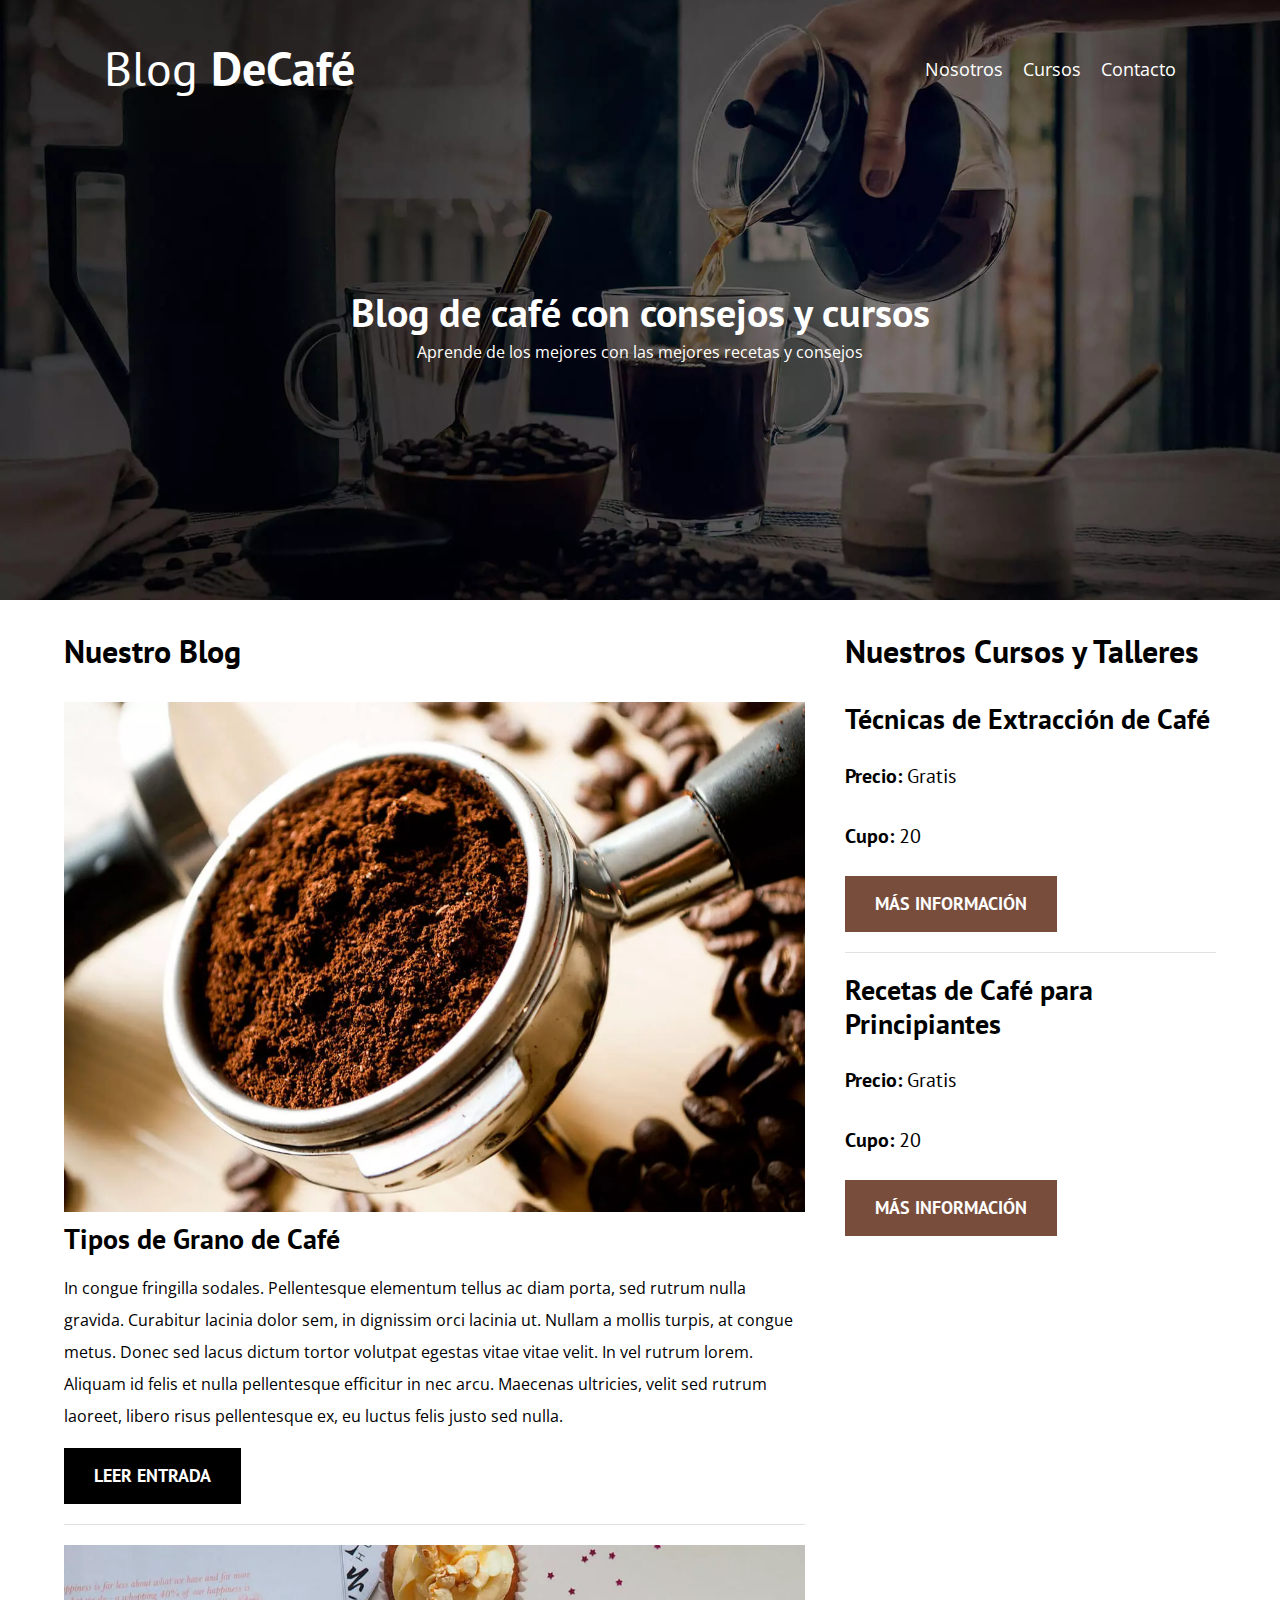
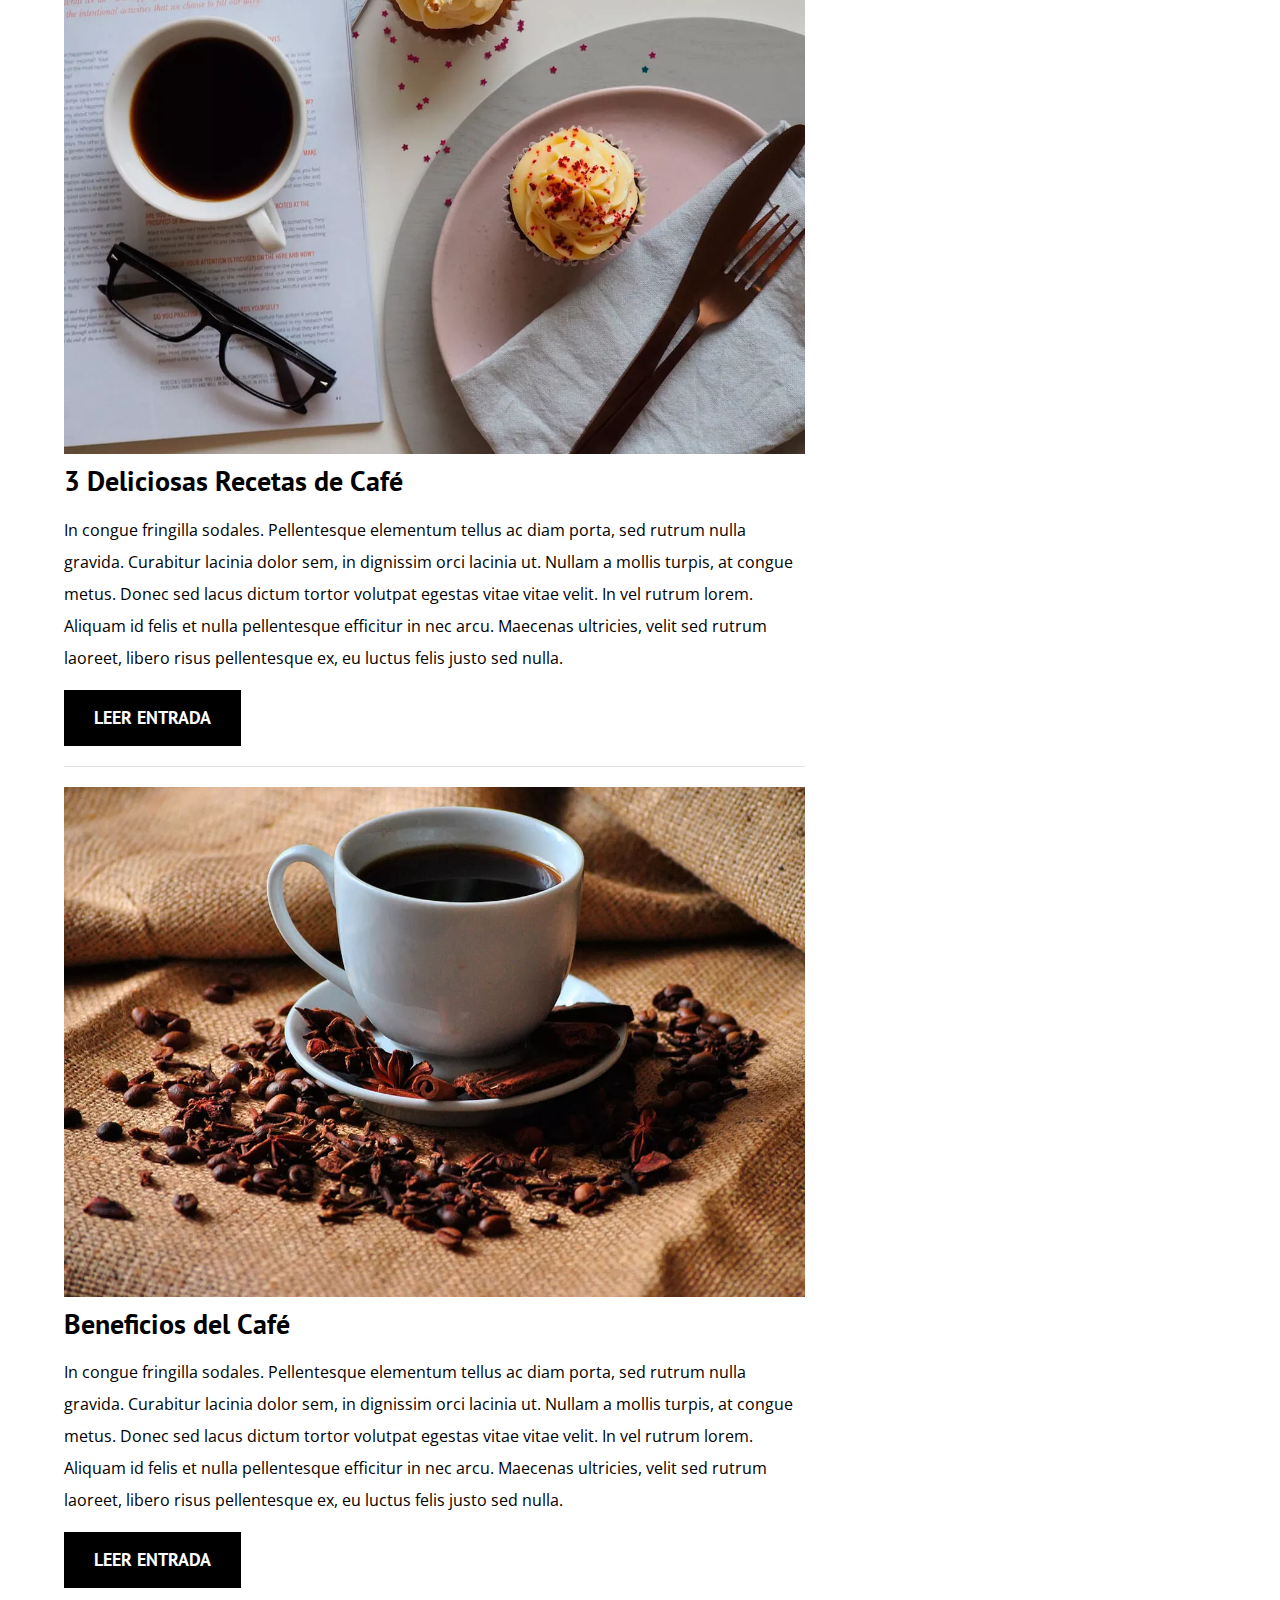
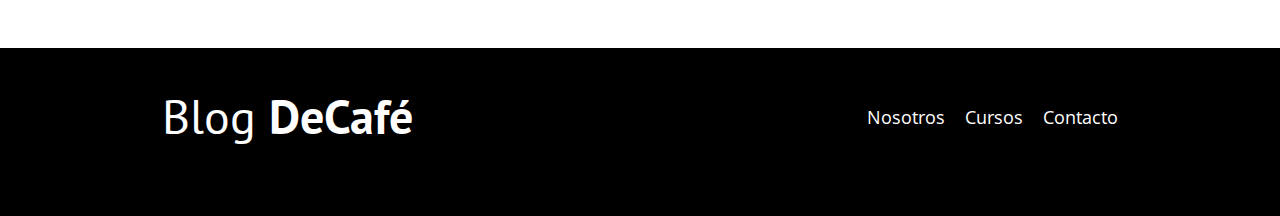
<file: index.html>
<!DOCTYPE html>
<html lang="en">
<head>
    <meta charset="UTF-8">
    <meta http-equiv="X-UA-Compatible" content="IE=edge">
    <meta name="viewport" content="width=device-width, initial-scale=1.0">
    <title>BlogDeCafé</title>
    <meta name="description" content="Página web de blog de Café">

<!--Prefetch-->
<link rel="prefetch" href="nosotros.html" as="document"> 
<!--Preload-->

<link rel="preload" href="css/normalize.css" as="style">
<link rel="stylesheet" href="css/normalize.css">

<link rel="preload" href="https://fonts.googleapis.com/css2?family=Open+Sans&family=PT+Sans:wght@400;700&display=swap" crossorigin="crossorigin" as="font"">
<link href="https://fonts.googleapis.com/css2?family=Open+Sans&family=PT+Sans:wght@400;700&display=swap" rel="stylesheet"> 

<link rel="preload" href="css/style.css" as="style">
<link rel="stylesheet" href="css/style.css">


</head>
<body>
    <header class="header">

    <div class="contenedor">
        <div class="barra">
            <a class="logo" href="index.html">
                <h1 class="logo__nombre no-margin centrar-texto">Blog <span class="logo__bold">DeCafé</span> </h1>
            </a>

            <nav class="navegacion">
                <a href="nosotros.html" class="navegacion__enlace">Nosotros</a>
                <a href="curso.html" class="navegacion__enlace">Cursos</a>
                <a href="contacto.html" class="navegacion__enlace">Contacto</a>
            </nav>
        </div>
    </div>
    

        <div class="header__texto">
            <h2 class="no-margin">Blog de café con consejos y cursos</h2>
            <p class="no-margin">Aprende de los mejores con las mejores recetas y consejos</p>

        </div>
    </header>
    <div class="contenedor contenido-principal">
        <main class="blog">
            <h3>Nuestro Blog</h3>

            <article class="entrada">
                <div class="entrada__imagen">
                    <picture>
                        <source oading="lazy" srcset="img/blog1.webp" type="image/webp">
                        <img loading="lazy" src="img/blog1.jpg" alt="imagen blog">
                    </picture>
                    
                </div>

                <div class="entrada__contenido">
                    <h4 class="no-margin">Tipos de Grano de Café</h4>
                    <p>In congue fringilla sodales. Pellentesque elementum tellus ac diam porta, sed rutrum nulla gravida. Curabitur lacinia dolor sem, in dignissim orci lacinia ut. Nullam a mollis turpis, at congue metus. Donec sed lacus dictum tortor volutpat egestas vitae vitae velit. In vel rutrum lorem. Aliquam id felis et nulla pellentesque efficitur in nec arcu. Maecenas ultricies, velit sed rutrum laoreet, libero risus pellentesque ex, eu luctus felis justo sed nulla.                    </p>
                    <a href="entrada.html" class="boton boton--primario">Leer Entrada</a>
                </div>
            </article>

            <article class="entrada">
                <div class="entrada__imagen">
                    <picture>
                        <source loading="lazy" srcset="img/blog2.webp" type="image/webp">
                        <img loading="lazy" src="img/blog2.jpg" alt="imagen blog">
                    </picture>
                </div>

                <div class="entrada__contenido">
                    <h4 class="no-margin">3 Deliciosas Recetas de Café</h4>
                    <p>In congue fringilla sodales. Pellentesque elementum tellus ac diam porta, sed rutrum nulla gravida. Curabitur lacinia dolor sem, in dignissim orci lacinia ut. Nullam a mollis turpis, at congue metus. Donec sed lacus dictum tortor volutpat egestas vitae vitae velit. In vel rutrum lorem. Aliquam id felis et nulla pellentesque efficitur in nec arcu. Maecenas ultricies, velit sed rutrum laoreet, libero risus pellentesque ex, eu luctus felis justo sed nulla.                    </p>
                    <a href="entrada.html" class="boton boton--primario">Leer Entrada</a>
                </div>
            </article>

            <article class="entrada">
                <div class="entrada__imagen">
                    <picture>
                        <source loading="lazy" srcset="img/blog3.webp" type="image/webp">
                        <img loading="lazy" src="img/blog3.jpg" alt="imagen blog">
                    </picture>
                </div>

                <div class="entrada__contenido">
                    <h4 class="no-margin">Beneficios del Café</h4>
                    <p>In congue fringilla sodales. Pellentesque elementum tellus ac diam porta, sed rutrum nulla gravida. Curabitur lacinia dolor sem, in dignissim orci lacinia ut. Nullam a mollis turpis, at congue metus. Donec sed lacus dictum tortor volutpat egestas vitae vitae velit. In vel rutrum lorem. Aliquam id felis et nulla pellentesque efficitur in nec arcu. Maecenas ultricies, velit sed rutrum laoreet, libero risus pellentesque ex, eu luctus felis justo sed nulla.                    </p>
                    <a href="entrada.html" class="boton boton--primario">Leer Entrada</a>
                </div>
            </article>

        </main>
        <aside class="sidebar">
            <h3>Nuestros Cursos y Talleres</h3>

            <ul class="cursos no-padding">
                <li class="widget-curso">
                    <h4 class="no-margin">Técnicas de Extracción de Café</h4>
                    <p class="widget-curso__label">Precio: 
                        <Span class="widget-curso__info">Gratis</Span>
                    </p>
                    <p class="widget-curso__label">Cupo: 
                        <Span class="widget-curso__info">20</Span>
                    </p>
                    <a href="entrada.html" class="boton boton--secundario">Más Información</a>
                </li>
                <li class="widget-curso">
                    <h4 class="no-margin">Recetas de Café para Principiantes</h4>
                    <p class="widget-curso__label">Precio: 
                        <Span class="widget-curso__info">Gratis</Span>
                    </p>
                    <p class="widget-curso__label">Cupo: 
                        <Span class="widget-curso__info">20</Span>
                    </p>
                    <a href="entrada.html" class="boton boton--secundario">Más Información</a>
                </li>
            </ul>
        </aside>
    </div>

    <footer class="footer">
        <div class="contenedor">
            <div class="contenedor">
                <div class="barra">
                    <a class="logo href="index.html">
                        <h1 class="logo__nombre no-margin centrar-texto">Blog <span class="logo__bold">DeCafé</span> </h1>
                    </a>
        
                    <nav class="navegacion">
                        <a href="nosotro.html" class="navegacion__enlace">Nosotros</a>
                        <a href="curso.html" class="navegacion__enlace">Cursos</a>
                        <a href="contacto.html" class="navegacion__enlace">Contacto</a>
                    </nav>
                </div>
            </div>
        </div>
    </footer>

    <script src="js/modernizr.js"></script>
</body>
</html>
</file>
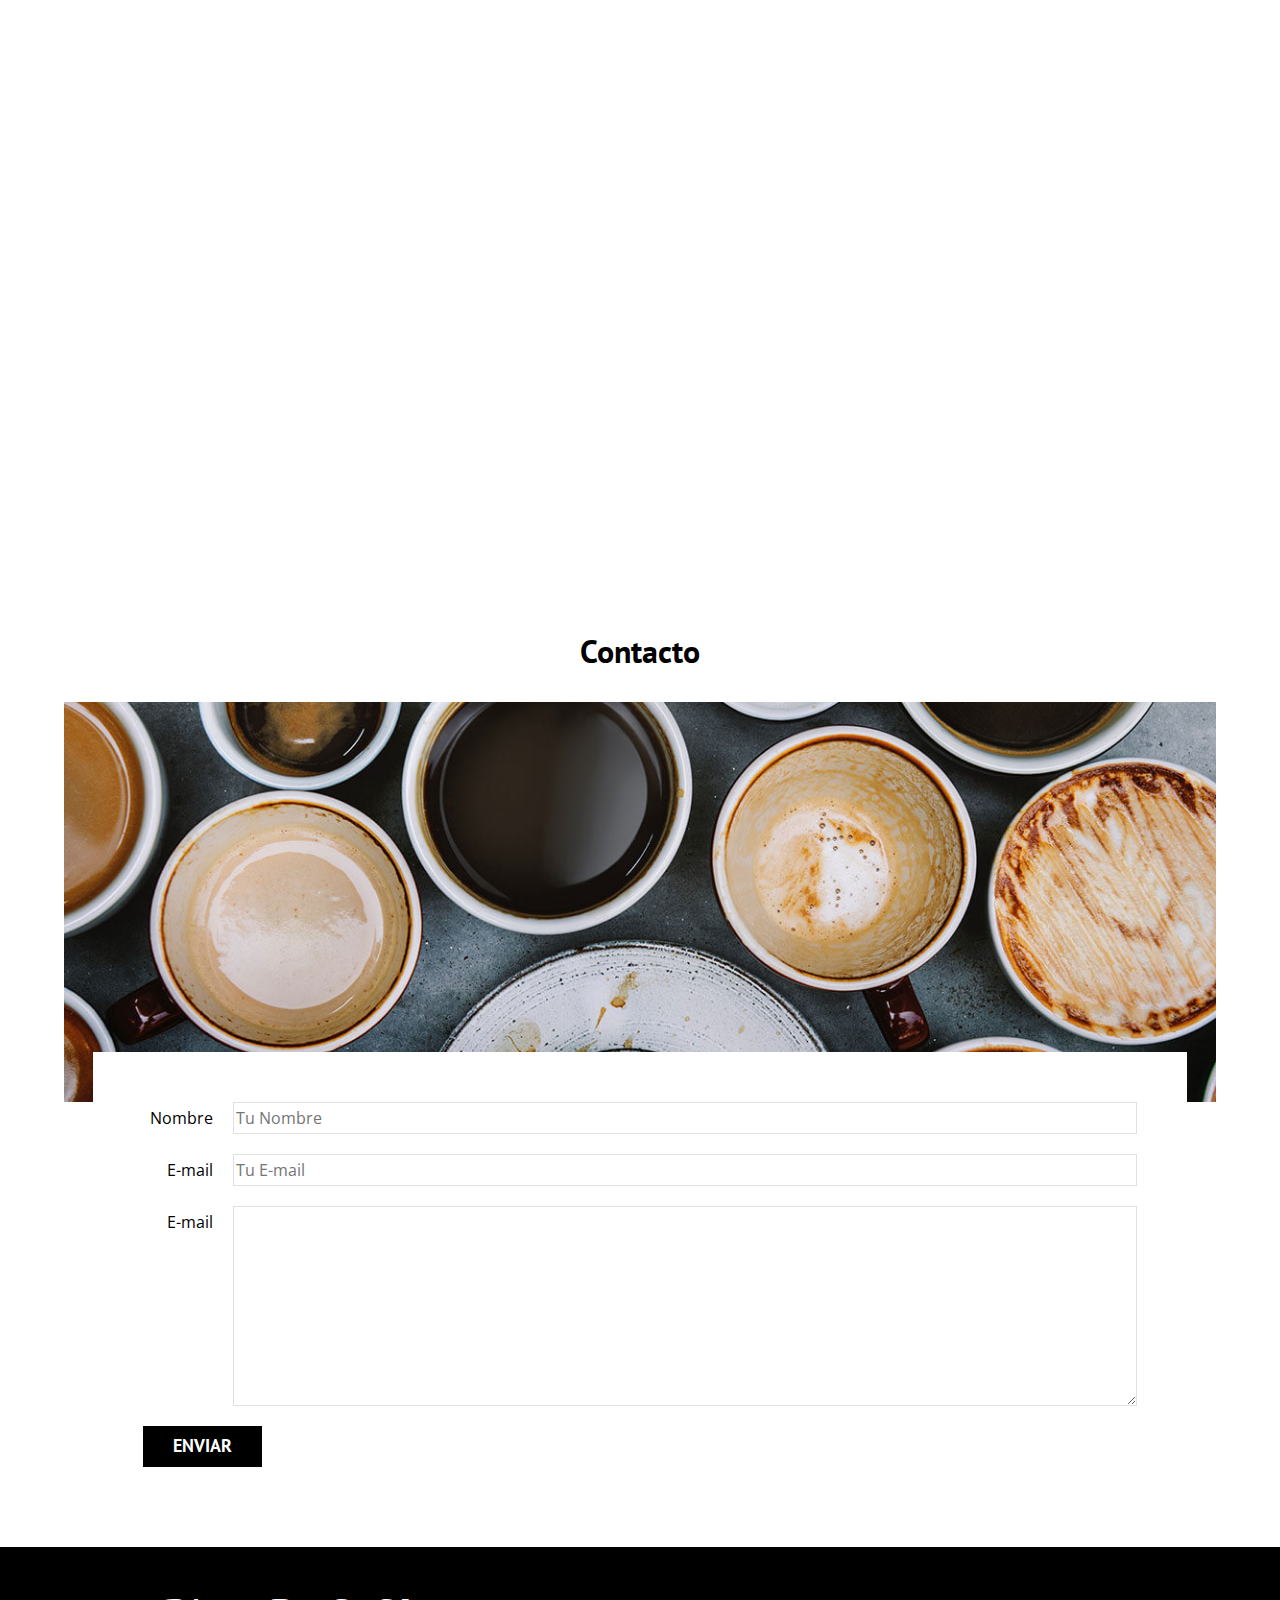
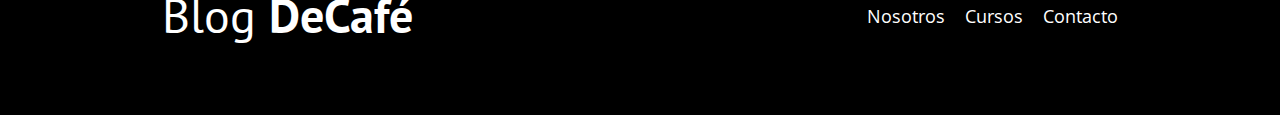
<file: contacto.html>
<!DOCTYPE html>
<html lang="en">
<head>
    <meta charset="UTF-8">
    <meta http-equiv="X-UA-Compatible" content="IE=edge">
    <meta name="viewport" content="width=device-width, initial-scale=1.0">
    <title>BlogDeCafé</title>
    <link rel="stylesheet" href="css/normalize.css">
    <link href="https://fonts.googleapis.com/css2?family=Open+Sans&family=PT+Sans:wght@400;700&display=swap" rel="stylesheet">
    <link rel="stylesheet" href="css/style.css">


</head>
<body>
    <header class="header">

    <div class="contenedor">
        <div class="barra">
            <a class="logo" href="index.html">
                <h1 class="logo__nombre no-margin centrar-texto">Blog <span class="logo__bold">DeCafé</span> </h1>
            </a>

            <nav class="navegacion">
                <a href="nosotros.html" class="navegacion__enlace">Nosotros</a>
                <a href="curso.html" class="navegacion__enlace">Cursos</a>
                <a href="contacto.html" class="navegacion__enlace">Contacto</a>
            </nav>
        </div>
    </div>
    

        <div class="header__texto">
            <h2 class="no-margin">Blog de café con consejos y cursos</h2>
            <p class="no-margin">Aprende de los mejores con las mejores recetas y consejos</p>

        </div>
    </header>
    <main class="contenedor">
        <h3 class="centrar-texto"> Contacto</h3>

        <div class="contacto-bg"></div>
        <form class="formulario">
            <div class="campo">
                <label class="campo__label" for="nombre">Nombre</label>
                <input class="campo__field" type="text" placeholder="Tu Nombre" id="nombre">
            </div>
            <div class="campo">
                <label class="campo__label" for="email">E-mail</label>
                <input class="campo__field" type="email" placeholder="Tu E-mail" id="email">
            </div>
            <div class="campo">
                <label class="campo__label" for="mensaje">E-mail</label>
                <textarea class="campo__field campo__field--textarea" id="mensaje"></textarea>
            </div>
            <div class="campo">
                <input type="submit" value="Enviar" class="boton boton--primario">
            </div>
        </form>
        
        
    </main>

    <footer class="footer">
        <div class="contenedor">
            <div class="contenedor">
                <div class="barra">
                    <a class="logo href="index.html">
                        <h1 class="logo__nombre no-margin centrar-texto">Blog <span class="logo__bold">DeCafé</span> </h1>
                    </a>
        
                    <nav class="navegacion">
                        <a href="nosotro.html" class="navegacion__enlace">Nosotros</a>
                        <a href="curso.html" class="navegacion__enlace">Cursos</a>
                        <a href="contacto.html" class="navegacion__enlace">Contacto</a>
                    </nav>
                </div>
            </div>
        </div>
    </footer>
</body>
</html>
</file>
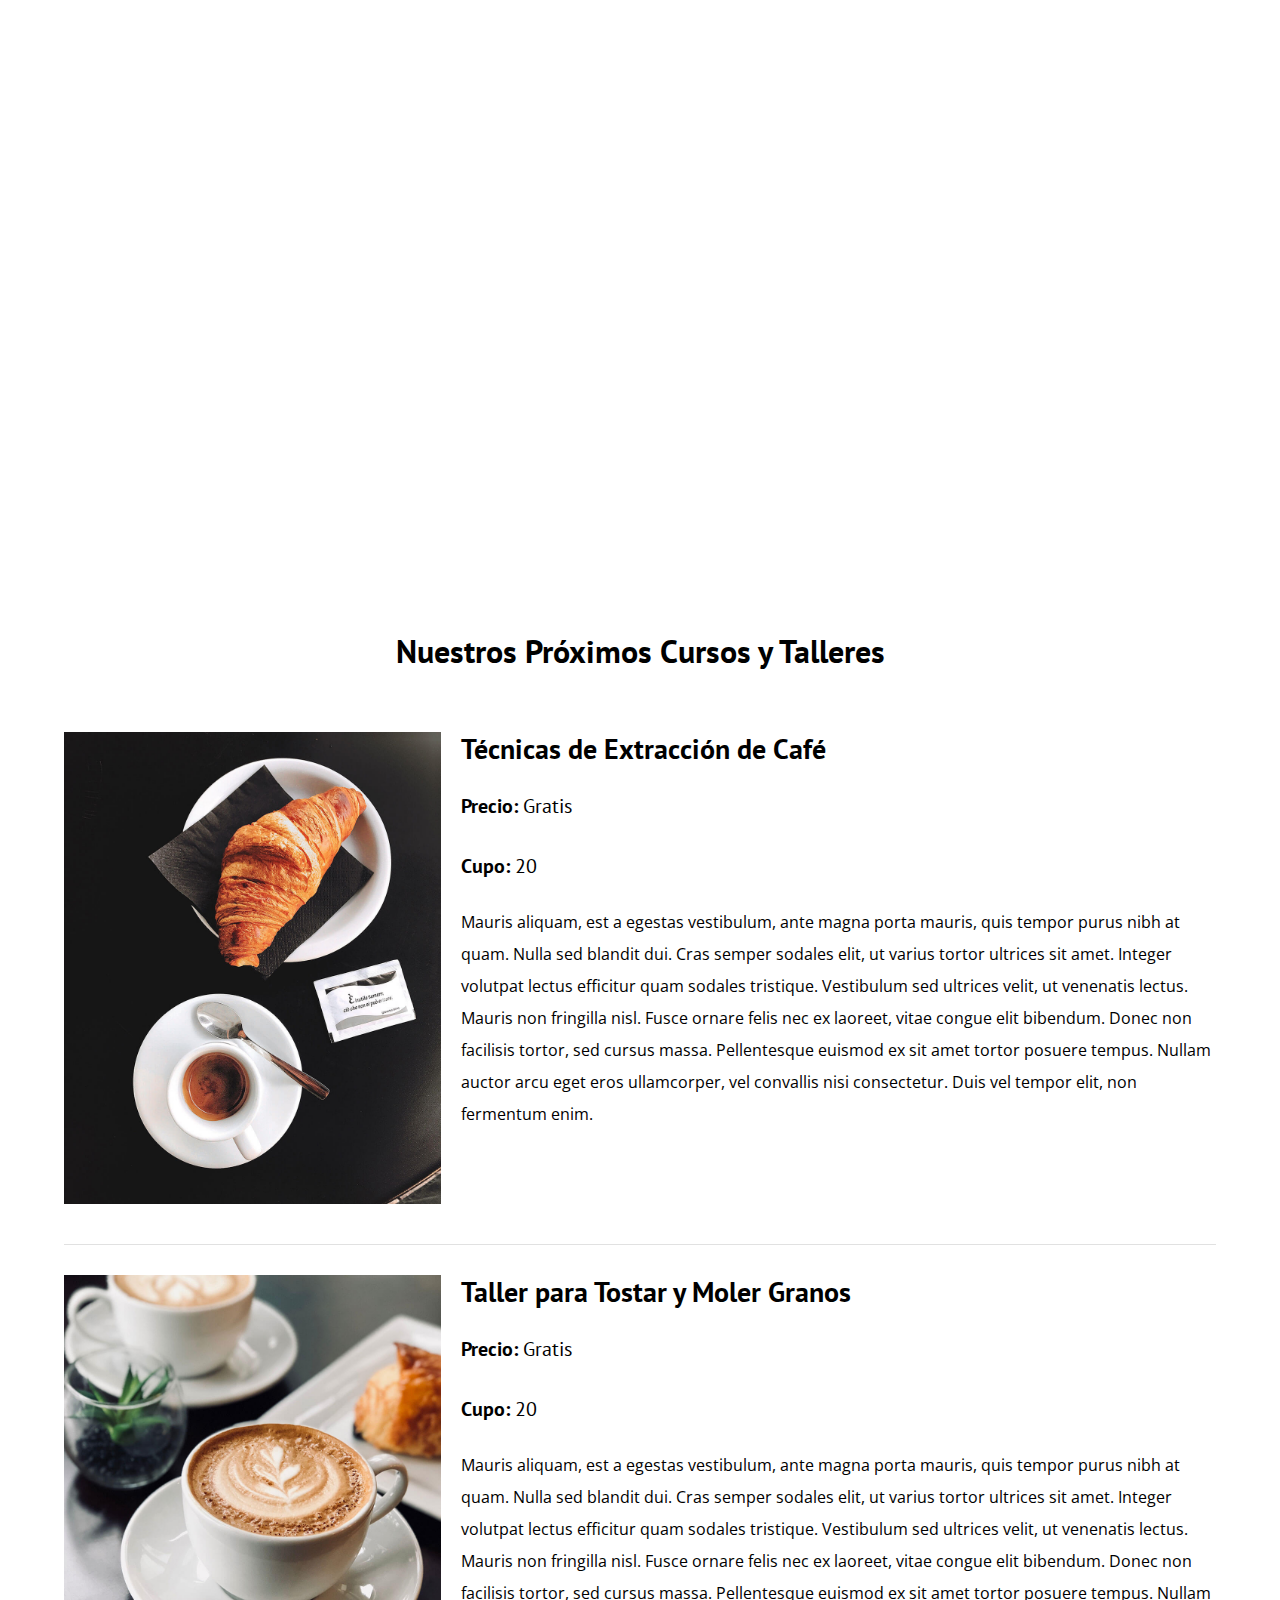
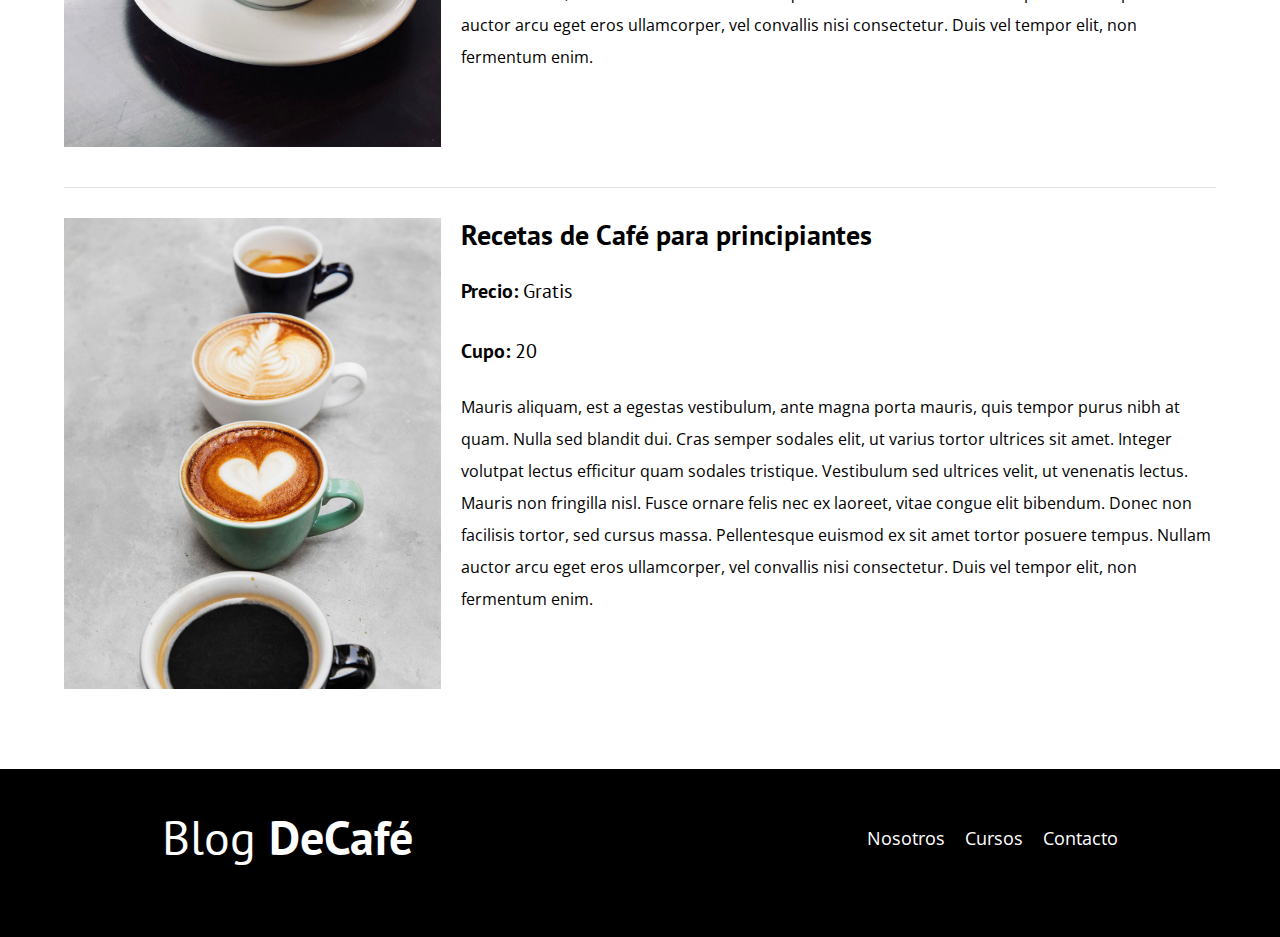
<file: curso.html>
<!DOCTYPE html>
<html lang="en">

<head>
    <meta charset="UTF-8">
    <meta http-equiv="X-UA-Compatible" content="IE=edge">
    <meta name="viewport" content="width=device-width, initial-scale=1.0">
    <title>BlogDeCafé</title>
    <link rel="stylesheet" href="css/normalize.css">
    <link href="https://fonts.googleapis.com/css2?family=Open+Sans&family=PT+Sans:wght@400;700&display=swap"
        rel="stylesheet">
    <link rel="stylesheet" href="css/style.css">


</head>

<body>
    <header class="header">

        <div class="contenedor">
            <div class="barra">
                <a class="logo" href=" index.html">
                    <h1 class="logo__nombre no-margin centrar-texto">Blog <span class="logo__bold">DeCafé</span> </h1>
                </a>

                <nav class="navegacion">
                    <a href="nosotros.html" class="navegacion__enlace">Nosotros</a>
                    <a href="curso.html" class="navegacion__enlace">Cursos</a>
                    <a href="contacto.html" class="navegacion__enlace">Contacto</a>
                </nav>
            </div>
        </div>


        <div class="header__texto">
            <h2 class="no-margin">Blog de café con consejos y cursos</h2>
            <p class="no-margin">Aprende de los mejores con las mejores recetas y consejos</p>

        </div>
    </header>
    <main class="contenedor">
        <h3 class="centrar-texto"> Nuestros Próximos Cursos y Talleres</h3>

        <div class="curso">
            <div class="curso__imagen">
                <img src="img/curso1.jpg" alt="imagen del curso">
            </div>

            <div class="curso__informacion">
                <h4 class="no-margin">Técnicas de Extracción de Café</h4>
                <p class="curso__label">Precio:
                    <Span class="curso__info">Gratis</Span>
                </p>
                <p class="curso__label">Cupo:
                    <Span class="curso__info">20</Span>
                </p>
                <p class="curso__descripcion"></p>
                <p>Mauris aliquam, est a egestas vestibulum, ante magna porta mauris, quis tempor purus nibh at quam.
                    Nulla sed blandit dui. Cras semper sodales elit, ut varius tortor ultrices sit amet. Integer
                    volutpat lectus efficitur quam sodales tristique. Vestibulum sed ultrices velit, ut venenatis
                    lectus. Mauris non fringilla nisl. Fusce ornare felis nec ex laoreet, vitae congue elit bibendum.
                    Donec non facilisis tortor, sed cursus massa. Pellentesque euismod ex sit amet tortor posuere
                    tempus. Nullam auctor arcu eget eros ullamcorper, vel convallis nisi consectetur. Duis vel tempor
                    elit, non fermentum enim.</p>

            </div>
        </div> <!-- Fin curso-->
        <div class="curso">
            <div class="curso__imagen">
                <img src="img/curso2.jpg" alt="imagen del curso">
            </div>

            <div class="curso__informacion">
                <h4 class="no-margin">Taller para Tostar y Moler Granos</h4>
                <p class="curso__label">Precio:
                    <Span class="curso__info">Gratis</Span>
                </p>
                <p class="curso__label">Cupo:
                    <Span class="curso__info">20</Span>
                </p>
                <p class="curso__descripcion"></p>
                <p>Mauris aliquam, est a egestas vestibulum, ante magna porta mauris, quis tempor purus nibh at quam.
                    Nulla sed blandit dui. Cras semper sodales elit, ut varius tortor ultrices sit amet. Integer
                    volutpat lectus efficitur quam sodales tristique. Vestibulum sed ultrices velit, ut venenatis
                    lectus. Mauris non fringilla nisl. Fusce ornare felis nec ex laoreet, vitae congue elit bibendum.
                    Donec non facilisis tortor, sed cursus massa. Pellentesque euismod ex sit amet tortor posuere
                    tempus. Nullam auctor arcu eget eros ullamcorper, vel convallis nisi consectetur. Duis vel tempor
                    elit, non fermentum enim.</p>

            </div>
        </div> <!-- Fin curso-->
        <div class="curso">
            <div class="curso__imagen">
                <img src="img/curso3.jpg" alt="imagen del curso">
            </div>

            <div class="curso__informacion">
                <h4 class="no-margin">Recetas de Café para principiantes</h4>
                <p class="curso__label">Precio:
                    <Span class="curso__info">Gratis</Span>
                </p>
                <p class="curso__label">Cupo:
                    <Span class="curso__info">20</Span>
                </p>
                <p class="curso__descripcion"></p>
                <p>Mauris aliquam, est a egestas vestibulum, ante magna porta mauris, quis tempor purus nibh at quam.
                    Nulla sed blandit dui. Cras semper sodales elit, ut varius tortor ultrices sit amet. Integer
                    volutpat lectus efficitur quam sodales tristique. Vestibulum sed ultrices velit, ut venenatis
                    lectus. Mauris non fringilla nisl. Fusce ornare felis nec ex laoreet, vitae congue elit bibendum.
                    Donec non facilisis tortor, sed cursus massa. Pellentesque euismod ex sit amet tortor posuere
                    tempus. Nullam auctor arcu eget eros ullamcorper, vel convallis nisi consectetur. Duis vel tempor
                    elit, non fermentum enim.</p>

            </div>
        </div> <!-- Fin curso-->


    </main>

    <footer class="footer">
        <div class="contenedor">
            <div class="contenedor">
                <div class="barra">
                    <a class="logo href=" index.html">
                        <h1 class="logo__nombre no-margin centrar-texto">Blog <span class="logo__bold">DeCafé</span>
                        </h1>
                    </a>

                    <nav class="navegacion">
                        <a href="nosotro.html" class="navegacion__enlace">Nosotros</a>
                        <a href="curso.html" class="navegacion__enlace">Cursos</a>
                        <a href="contacto.html" class="navegacion__enlace">Contacto</a>
                    </nav>
                </div>
            </div>
        </div>
    </footer>
</body>

</html>
</file>
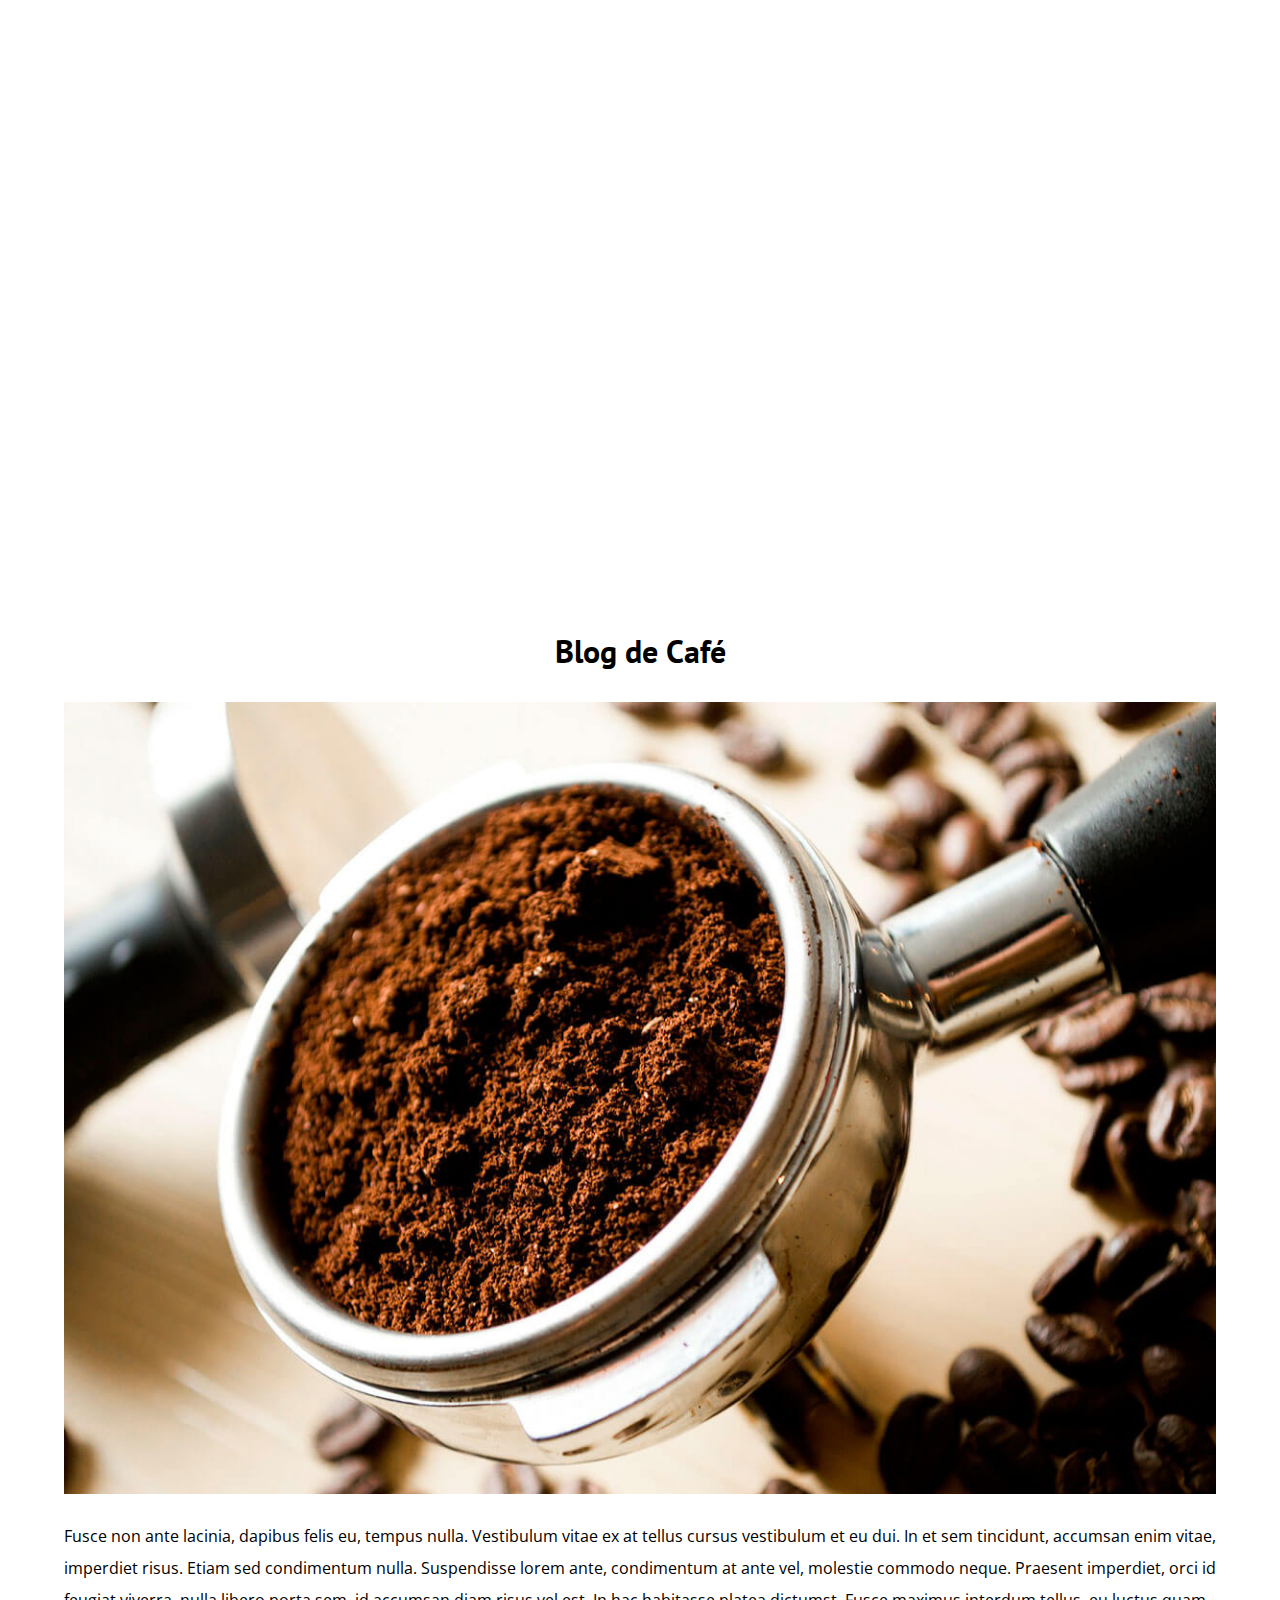
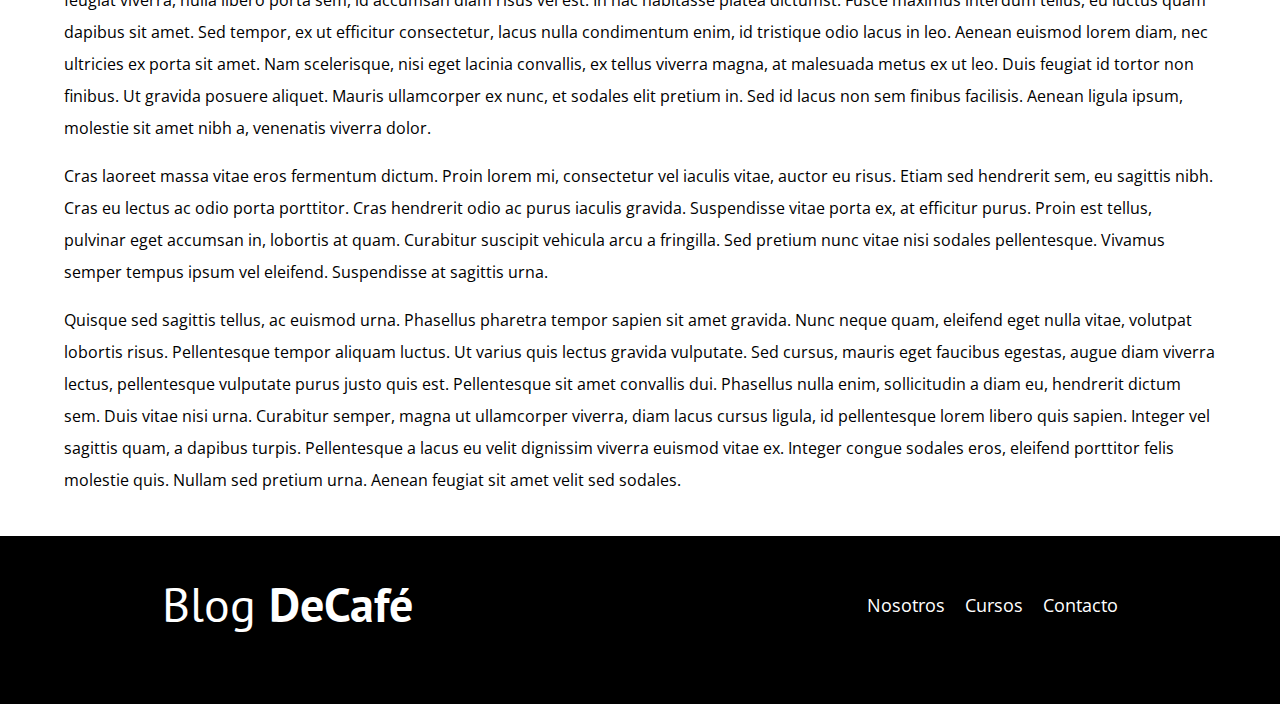
<file: entrada.html>
<!DOCTYPE html>
<html lang="en">
<head>
    <meta charset="UTF-8">
    <meta http-equiv="X-UA-Compatible" content="IE=edge">
    <meta name="viewport" content="width=device-width, initial-scale=1.0">
    <title>BlogDeCafé</title>
    <link rel="stylesheet" href="css/normalize.css">
    <link href="https://fonts.googleapis.com/css2?family=Open+Sans&family=PT+Sans:wght@400;700&display=swap" rel="stylesheet">
    <link rel="stylesheet" href="css/style.css">


</head>
<body>
    <header class="header">

    <div class="contenedor">
        <div class="barra">
            <a class="logo" href="index.html">
                <h1 class="logo__nombre no-margin centrar-texto">Blog <span class="logo__bold">DeCafé</span> </h1>
            </a>

            <nav class="navegacion">
                <a href="nosotros.html" class="navegacion__enlace">Nosotros</a>
                <a href="curso.html" class="navegacion__enlace">Cursos</a>
                <a href="contacto.html" class="navegacion__enlace">Contacto</a>
            </nav>
        </div>
    </div>
    

        <div class="header__texto">
            <h2 class="no-margin">Blog de café con consejos y cursos</h2>
            <p class="no-margin">Aprende de los mejores con las mejores recetas y consejos</p>

        </div>
    </header>
    <main class="contenedor">
        <h3 class="centrar-texto"> Blog de Café</h3>

        <img src="img/blog1.jpg" alt="imagen del blog">
        <p>Fusce non ante lacinia, dapibus felis eu, tempus nulla. Vestibulum vitae ex at tellus cursus vestibulum et eu dui. In et sem tincidunt, accumsan enim vitae, imperdiet risus. Etiam sed condimentum nulla. Suspendisse lorem ante, condimentum at ante vel, molestie commodo neque. Praesent imperdiet, orci id feugiat viverra, nulla libero porta sem, id accumsan diam risus vel est. In hac habitasse platea dictumst. Fusce maximus interdum tellus, eu luctus quam dapibus sit amet. Sed tempor, ex ut efficitur consectetur, lacus nulla condimentum enim, id tristique odio lacus in leo. Aenean euismod lorem diam, nec ultricies ex porta sit amet. Nam scelerisque, nisi eget lacinia convallis, ex tellus viverra magna, at malesuada metus ex ut leo. Duis feugiat id tortor non finibus. Ut gravida posuere aliquet. Mauris ullamcorper ex nunc, et sodales elit pretium in. Sed id lacus non sem finibus facilisis. Aenean ligula ipsum, molestie sit amet nibh a, venenatis viverra dolor.</p>
        <p>Cras laoreet massa vitae eros fermentum dictum. Proin lorem mi, consectetur vel iaculis vitae, auctor eu risus. Etiam sed hendrerit sem, eu sagittis nibh. Cras eu lectus ac odio porta porttitor. Cras hendrerit odio ac purus iaculis gravida. Suspendisse vitae porta ex, at efficitur purus. Proin est tellus, pulvinar eget accumsan in, lobortis at quam. Curabitur suscipit vehicula arcu a fringilla. Sed pretium nunc vitae nisi sodales pellentesque. Vivamus semper tempus ipsum vel eleifend. Suspendisse at sagittis urna.</p>
        <p>Quisque sed sagittis tellus, ac euismod urna. Phasellus pharetra tempor sapien sit amet gravida. Nunc neque quam, eleifend eget nulla vitae, volutpat lobortis risus. Pellentesque tempor aliquam luctus. Ut varius quis lectus gravida vulputate. Sed cursus, mauris eget faucibus egestas, augue diam viverra lectus, pellentesque vulputate purus justo quis est. Pellentesque sit amet convallis dui. Phasellus nulla enim, sollicitudin a diam eu, hendrerit dictum sem. Duis vitae nisi urna. Curabitur semper, magna ut ullamcorper viverra, diam lacus cursus ligula, id pellentesque lorem libero quis sapien. Integer vel sagittis quam, a dapibus turpis. Pellentesque a lacus eu velit dignissim viverra euismod vitae ex. Integer congue sodales eros, eleifend porttitor felis molestie quis. Nullam sed pretium urna. Aenean feugiat sit amet velit sed sodales.</p>
    </main>

    <footer class="footer">
        <div class="contenedor">
            <div class="contenedor">
                <div class="barra">
                    <a class="logo href="index.html">
                        <h1 class="logo__nombre no-margin centrar-texto">Blog <span class="logo__bold">DeCafé</span> </h1>
                    </a>
        
                    <nav class="navegacion">
                        <a href="nosotro.html" class="navegacion__enlace">Nosotros</a>
                        <a href="curso.html" class="navegacion__enlace">Cursos</a>
                        <a href="contacto.html" class="navegacion__enlace">Contacto</a>
                    </nav>
                </div>
            </div>
        </div>
    </footer>
</body>
</html>
</file>
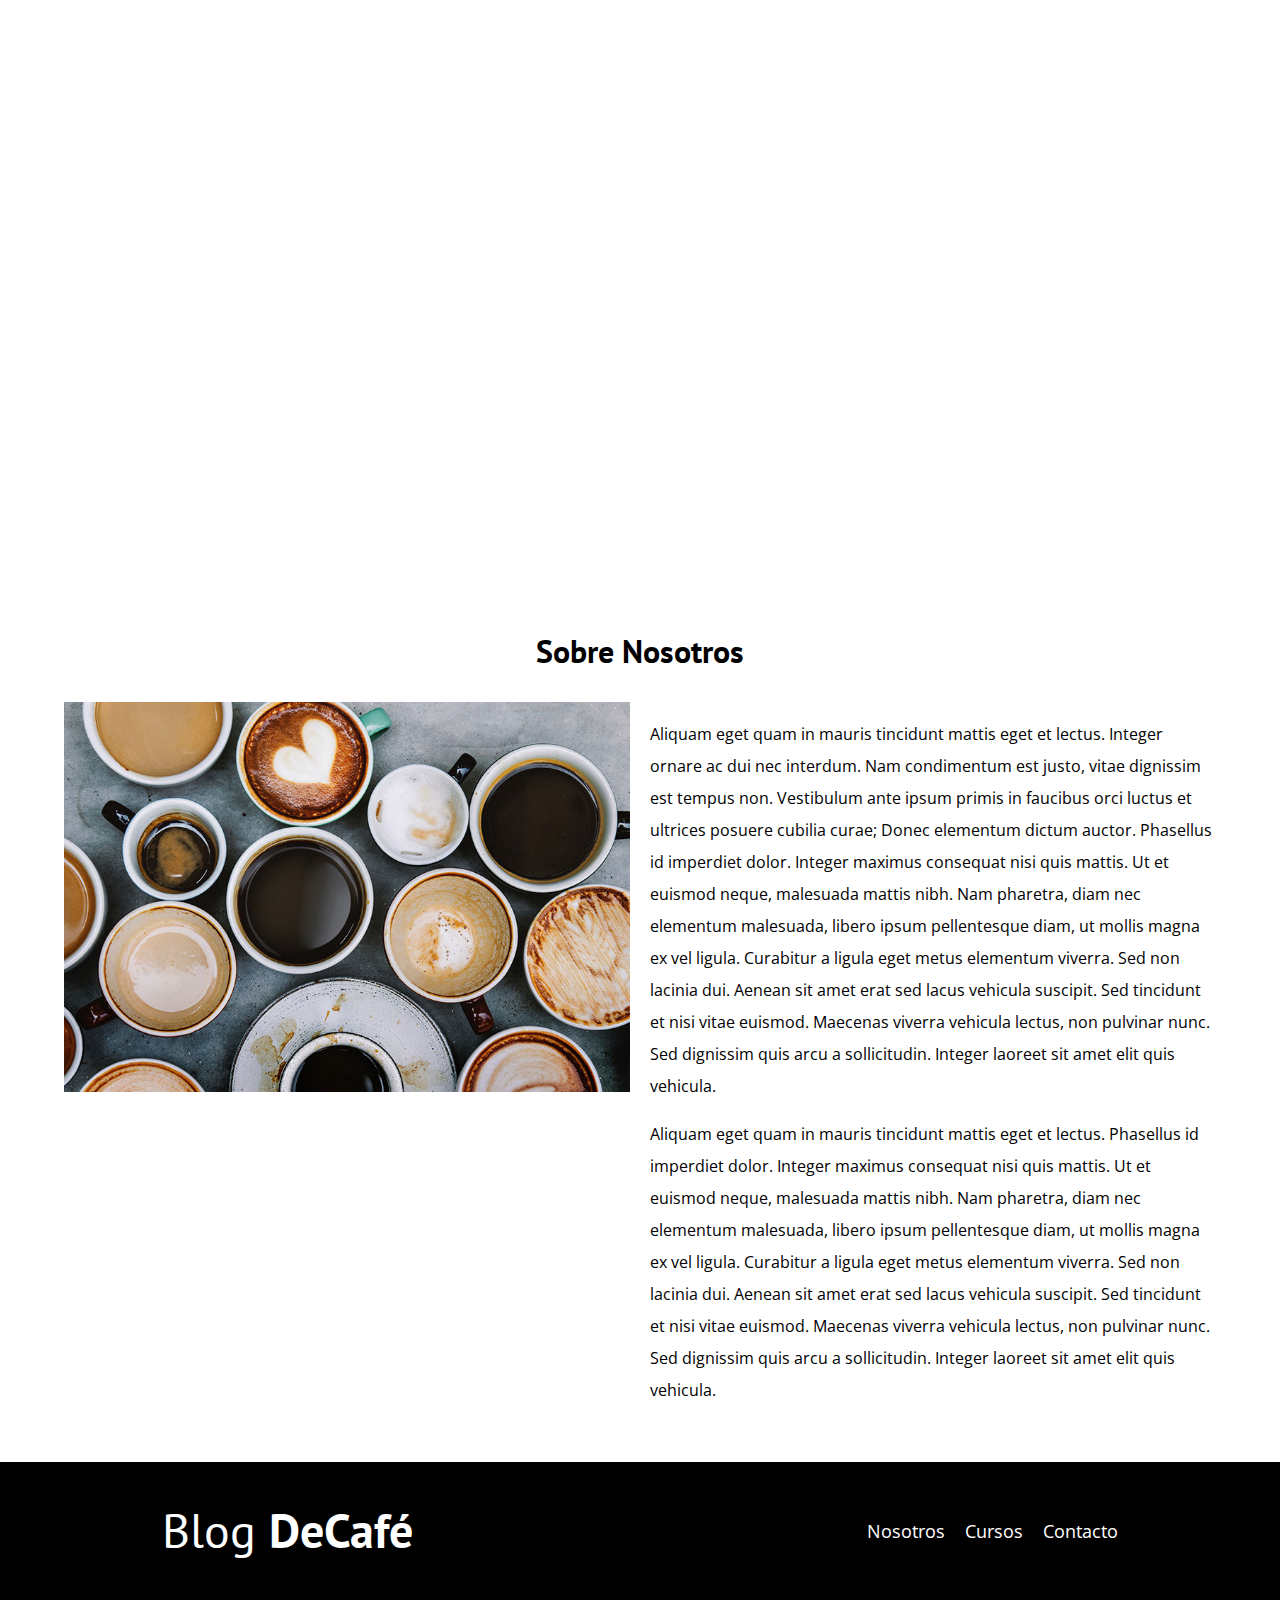
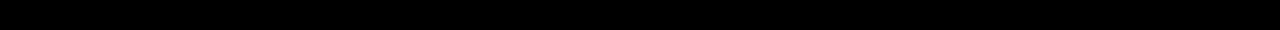
<file: nosotros.html>
<!DOCTYPE html>
<html lang="en">
<head>
    <meta charset="UTF-8">
    <meta http-equiv="X-UA-Compatible" content="IE=edge">
    <meta name="viewport" content="width=device-width, initial-scale=1.0">
    <title>BlogDeCafé</title>
    <link rel="stylesheet" href="css/normalize.css">
    <link href="https://fonts.googleapis.com/css2?family=Open+Sans&family=PT+Sans:wght@400;700&display=swap" rel="stylesheet">
    <link rel="stylesheet" href="css/style.css">


</head>
<body>
    <header class="header">

    <div class="contenedor">
        <div class="barra">
            <a class="logo" href="index.html">
                <h1 class="logo__nombre no-margin centrar-texto">Blog <span class="logo__bold">DeCafé</span> </h1>
            </a>

            <nav class="navegacion">
                <a href="nosotros.html" class="navegacion__enlace">Nosotros</a>
                <a href="curso.html" class="navegacion__enlace">Cursos</a>
                <a href="contacto.html" class="navegacion__enlace">Contacto</a>
            </nav>
        </div>
    </div>
    

        <div class="header__texto">
            <h2 class="no-margin">Blog de café con consejos y cursos</h2>
            <p class="no-margin">Aprende de los mejores con las mejores recetas y consejos</p>

        </div>
    </header>
    <main class="contenedor">
        <h3 class="centrar-texto"> Sobre Nosotros</h3>

        <div class="sobre-nosotros">
            <div class="sobre-nosotros__imagen">
                <img src="img/nosotros.jpg" alt="imagen nosotros">
            </div>

            <div class="sobre-nosotros__texto">
                <p>Aliquam eget quam in mauris tincidunt mattis eget et lectus. Integer ornare ac dui nec interdum. Nam condimentum est justo, vitae dignissim est tempus non. Vestibulum ante ipsum primis in faucibus orci luctus et ultrices posuere cubilia curae; Donec elementum dictum auctor. Phasellus id imperdiet dolor. Integer maximus consequat nisi quis mattis. Ut et euismod neque, malesuada mattis nibh. Nam pharetra, diam nec elementum malesuada, libero ipsum pellentesque diam, ut mollis magna ex vel ligula. Curabitur a ligula eget metus elementum viverra. Sed non lacinia dui. Aenean sit amet erat sed lacus vehicula suscipit. Sed tincidunt et nisi vitae euismod. Maecenas viverra vehicula lectus, non pulvinar nunc. Sed dignissim quis arcu a sollicitudin. Integer laoreet sit amet elit quis vehicula.</p>
                <p>Aliquam eget quam in mauris tincidunt mattis eget et lectus.  Phasellus id imperdiet dolor. Integer maximus consequat nisi quis mattis. Ut et euismod neque, malesuada mattis nibh. Nam pharetra, diam nec elementum malesuada, libero ipsum pellentesque diam, ut mollis magna ex vel ligula. Curabitur a ligula eget metus elementum viverra. Sed non lacinia dui. Aenean sit amet erat sed lacus vehicula suscipit. Sed tincidunt et nisi vitae euismod. Maecenas viverra vehicula lectus, non pulvinar nunc. Sed dignissim quis arcu a sollicitudin. Integer laoreet sit amet elit quis vehicula.</p>
           
            </div>
        </div>
        
    </main>

    <footer class="footer">
        <div class="contenedor">
            <div class="contenedor">
                <div class="barra">
                    <a class="logo href="index.html">
                        <h1 class="logo__nombre no-margin centrar-texto">Blog <span class="logo__bold">DeCafé</span> </h1>
                    </a>
        
                    <nav class="navegacion">
                        <a href="nosotro.html" class="navegacion__enlace">Nosotros</a>
                        <a href="curso.html" class="navegacion__enlace">Cursos</a>
                        <a href="contacto.html" class="navegacion__enlace">Contacto</a>
                    </nav>
                </div>
            </div>
        </div>
    </footer>
</body>
</html>
</file>
<file: css/style.css>
:root {
    --fuenteHeading: 'PT Sans', sans-serif;
    --fuenteParrafos: 'Open Sans', sans-serif;

    --primaria: #784D3C;
    --claro: #e1e1e1;
    --blanco: #ffffff;
    --negro: #000000;

}

html {
    box-sizing: border-box;
    font-size: 62.5%; 
}

* ,*:before, *:after {
    box-sizing: inherit;
}

body {
    font-family: var(--fuenteParrafos);
    font-size: 1.6rem;
    line-height: 2;
}

/* Globales*/
.contenedor {
    /*max-width: 120rem;
    width: 90%;*/
    width: min(90%, 120rem);
    margin: 0 auto;
}

a {
    text-decoration: none;
}

h1, h2, h3, h4 {
    font-family: var(--fuenteHeading);
    line-height: 1.2;
}
h1 {
    font-size: 4.8rem;
}
h2 {
    font-size: 4rem;
}
h3 {
    font-size: 3.2rem;
}
h4 {
    font-size: 2.8rem;
}
img {
    max-width: 100%;
}
/*Utilidades*/
.no-margin {
    margin: 0;
}
.no-padding {
    padding: 0;
}
.centrar-texto {
    text-align: center;
}
/*Header*/
.webp .header {
    background-image: url(../img/banner.webp);
}
.no-webp .header {
    background-image: url(../img/banner.jpg);
}
.header {
    height: 60rem;
    background-size: cover;
    background-repeat: no-repeat;
    background-position: center center;
}
.header__texto {
    text-align: center;
    color: var(--blanco);
    margin-top: 5rem;
}
@media (min-width: 768px) {
    .header__texto {
        margin-top: 15rem;
    }
    
}
.barra {
    padding: 4rem;
}

@media (min-width: 768px) {
    .barra {
        display: flex;
        justify-content: space-between;
        align-items: center;
        
    }
}

.logo {
    color: var(--blanco);
}
.logo__nombre {
    font-weight: 400;
}
.logo__bold {
    font-weight: 700;
}
@media (min-width: 768px) {
    .navegacion {
        display: flex;
        gap: 2rem;
    }
}
.navegacion__enlace {
    display: block;
    text-align: center;
    font-size: 1.8rem;
    color: var(--blanco);
}

@media (min-width: 768px) {
    .contenido-principal {
        display: grid;
        grid-template-columns: 2fr 1fr;
        column-gap: 4rem;
    }
    
}

.entrada {
    border-bottom: 1px solid var(--claro);
    margin-bottom: 2rem;

}
.entrada:last-of-type {
    border: none;
    margin-bottom: 0;
}
.boton {
    display: block;
    font-family: var(--fuenteHeading);
    color: var(--blanco);
    text-align: center;
    padding: 1rem 3rem;
    font-size: 1.8rem;
    text-transform: uppercase;
    font-weight: 700;
    margin-bottom: 2rem;
    border: none;
}
@media (min-width: 768px) {
    .boton {
        display: inline-block;

    }   
}
.boton:hover {
    cursor: pointer;
}
.boton--primario {
    background-color: var(--negro);
}

.boton--secundario {
    background-color: var(--primaria);
}

.cursos {
    list-style: none;

}
.widget-curso {
    border-bottom: 1px solid var(--claro);
    margin-bottom: 2rem;
}
.widget-curso:last-of-type {
    border: none;
    margin-bottom: 0;

} 
.widget-curso__label {
    font-family: var(--fuenteHeading);
    font-weight: bold;
} 
.widget-curso__info {
    font-weight: normal;
}
.widget-curso__label,
.widget-curso__info {
    font-size: 2rem;
}

.footer {
    background-color: var(--negro);
    padding-bottom: 3rem;
    margin-top: 4rem;
}

/*Sobre Nosotros*/
@media (min-width: 768px) {
    /*.sobre-nosotros {
        display: flex;
        justify-content: space-between;

    }
    .sobre-nosotros__texto {
        flex: 0 0 calc(50% - 1rem);
    }
    .sobre-nosotros__imagen {
        flex: 0 0 calc(50% - 1rem);
    }*/
    .sobre-nosotros {
        display: grid;
        grid-template-columns: repeat(2, 1fr);
        column-gap: 2rem;
    }
}
/*cursos*/
.curso {
    padding: 3rem 0;
    border-bottom: 1px solid var(--claro) ;
}
@media (min-width: 768px) {
    .curso {
        display: grid;
        grid-template-columns: 1fr 2fr ;
        column-gap: 2rem;
    }
}
.curso:last-of-type {
    border: none;
}
.curso__label {
    font-family: var(--fuenteHeading);
    font-weight: bold;
} 
.curso__info {
    font-weight: normal;
}
.curso__label,
.curso__info {
    font-size: 2rem;
}

/*contacto*/
.contacto-bg {
    background-image: url(../img/contacto.jpg);
    height: 40rem;
    background-size: cover;
    background-repeat: no-repeat;
    
}

/*formulario*/
.formulario {
    background-color: var(--blanco);
    margin: -5rem auto;
    width: 95%;
    padding: 5rem;
}
.campo {
    display: flex;
    margin-bottom: 2rem;

}
.campo__label {
    flex: 0 0 9rem;
    text-align: right;
    padding-right: 2rem;
}
.campo__field {
    flex: 1;
    border: 1px solid var(--claro);
}
.campo__field--textarea {
    height: 20rem;
}
</file>
